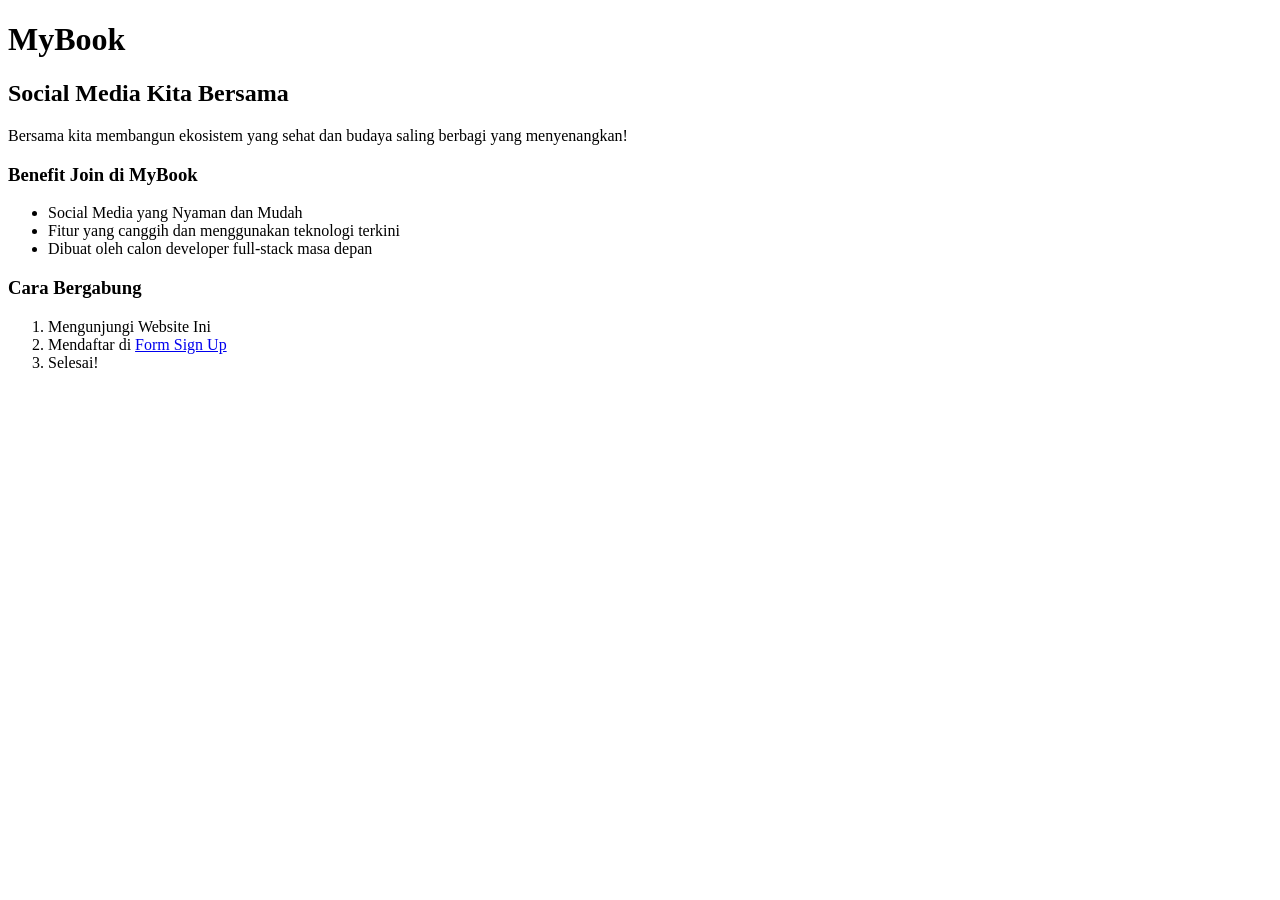
<file: phase-0/week-1/latihan-pribadi-1/index.html>
<!DOCTYPE html>
<html lang="en" dir="ltr">
  <head>
    <meta charset="utf-8">
    <title></title>
  </head>
  <body>
    <h1>MyBook</h1>

    <h2>Social Media Kita Bersama</h3>

    <p>Bersama kita membangun ekosistem yang sehat dan budaya saling berbagi yang menyenangkan!</p>

    <h3>Benefit Join di MyBook</h5>

    <ul>
      <li>Social Media yang Nyaman dan Mudah</li>
      <li>Fitur yang canggih dan menggunakan teknologi terkini</li>
      <li>Dibuat oleh calon developer full-stack masa depan</li>
    </ul>

    <h3>Cara Bergabung</h5>

    <ol>
      <li>Mengunjungi Website Ini</li>
      <li>Mendaftar di <a href="form.html">Form Sign Up</a> </li>
      <li>Selesai!</li>
    </ol>

  </body>
</html>
</file>
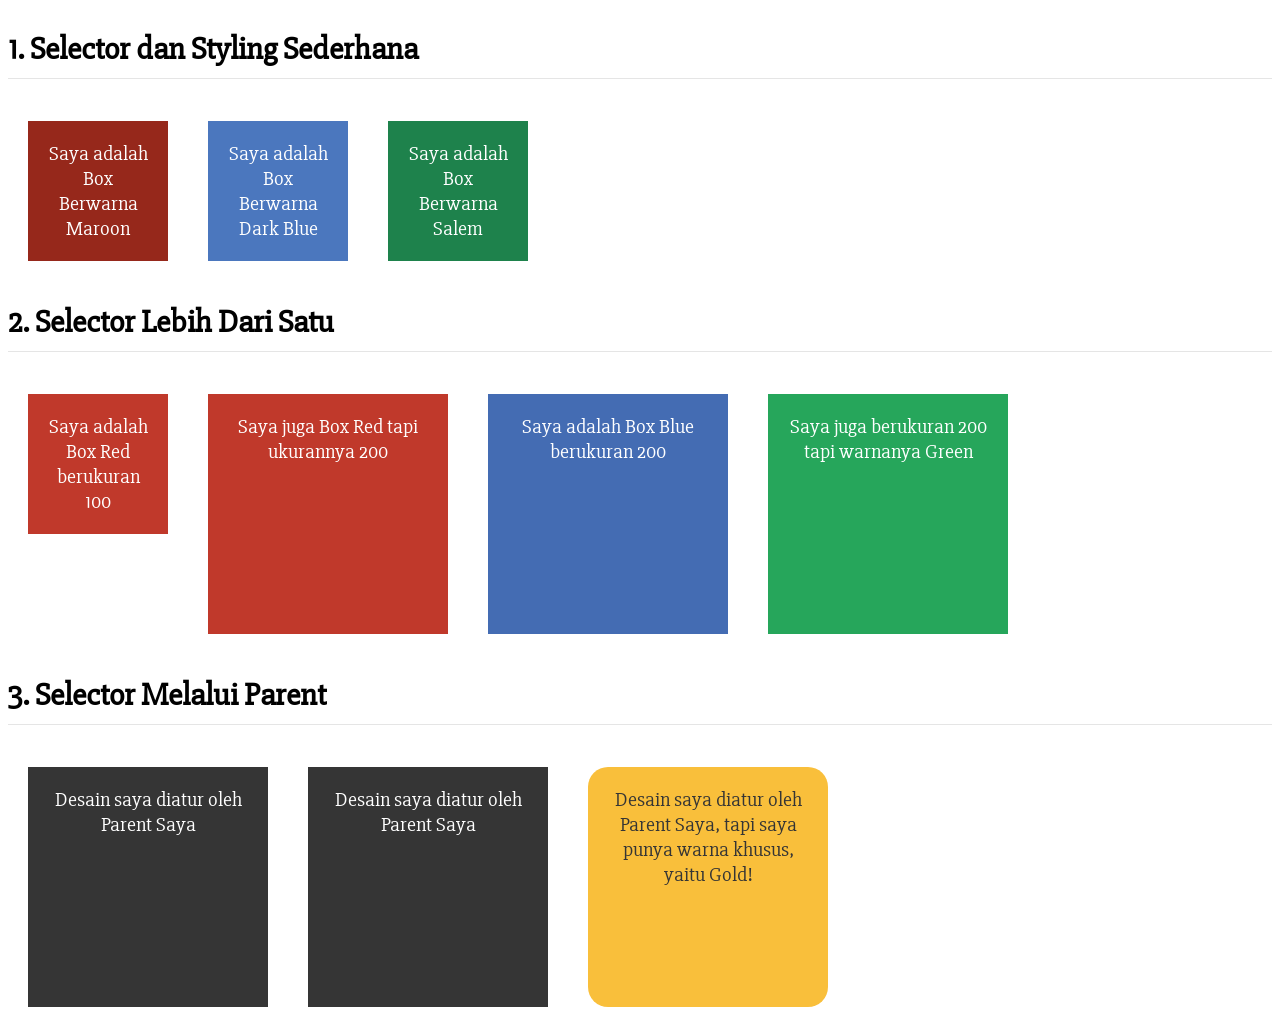
<file: phase-0/week-1/latihan-pribadi-2/project-css-styling/index.html>
<html>
  <head>
    <link href="https://fonts.googleapis.com/css?family=Slabo+27px" rel="stylesheet">
    <link href="style.css" rel="stylesheet" type="text/css"/>
  </head>
  <body>
    <div class="separator">
      <h1>1. Selector dan Styling Sederhana</h1>
      <div id="maroon-box" class="box-100">Saya adalah Box Berwarna Maroon</div>
      <div id="dark-blue-box" class="box-100">Saya adalah Box Berwarna Dark Blue</div>
      <div id="salem-box" class="box-100">Saya adalah Box Berwarna Salem</div>
    </div>
    <div class="separator">
      <h1>2. Selector Lebih Dari Satu</h1>
      <div class="red-background box-100">Saya adalah Box Red berukuran 100</div>
      <div class="red-background box-200">Saya juga Box Red tapi ukurannya 200</div>
      <div class="blue-background box-200">Saya adalah Box Blue berukuran 200</div>
      <div class="green-background box-200">Saya juga berukuran 200 tapi warnanya Green</div>
    </div>
    <div class="separator">
      <h1>3. Selector Melalui Parent</h1>
      <div class="box-list">
        <div>Desain saya diatur oleh Parent Saya</div>
        <div>Desain saya diatur oleh Parent Saya</div>
        <div id="gold-box">Desain saya diatur oleh Parent Saya, tapi saya punya warna khusus, yaitu Gold!</div>
      </div>
    </div>
  </body>
</html>
</file>
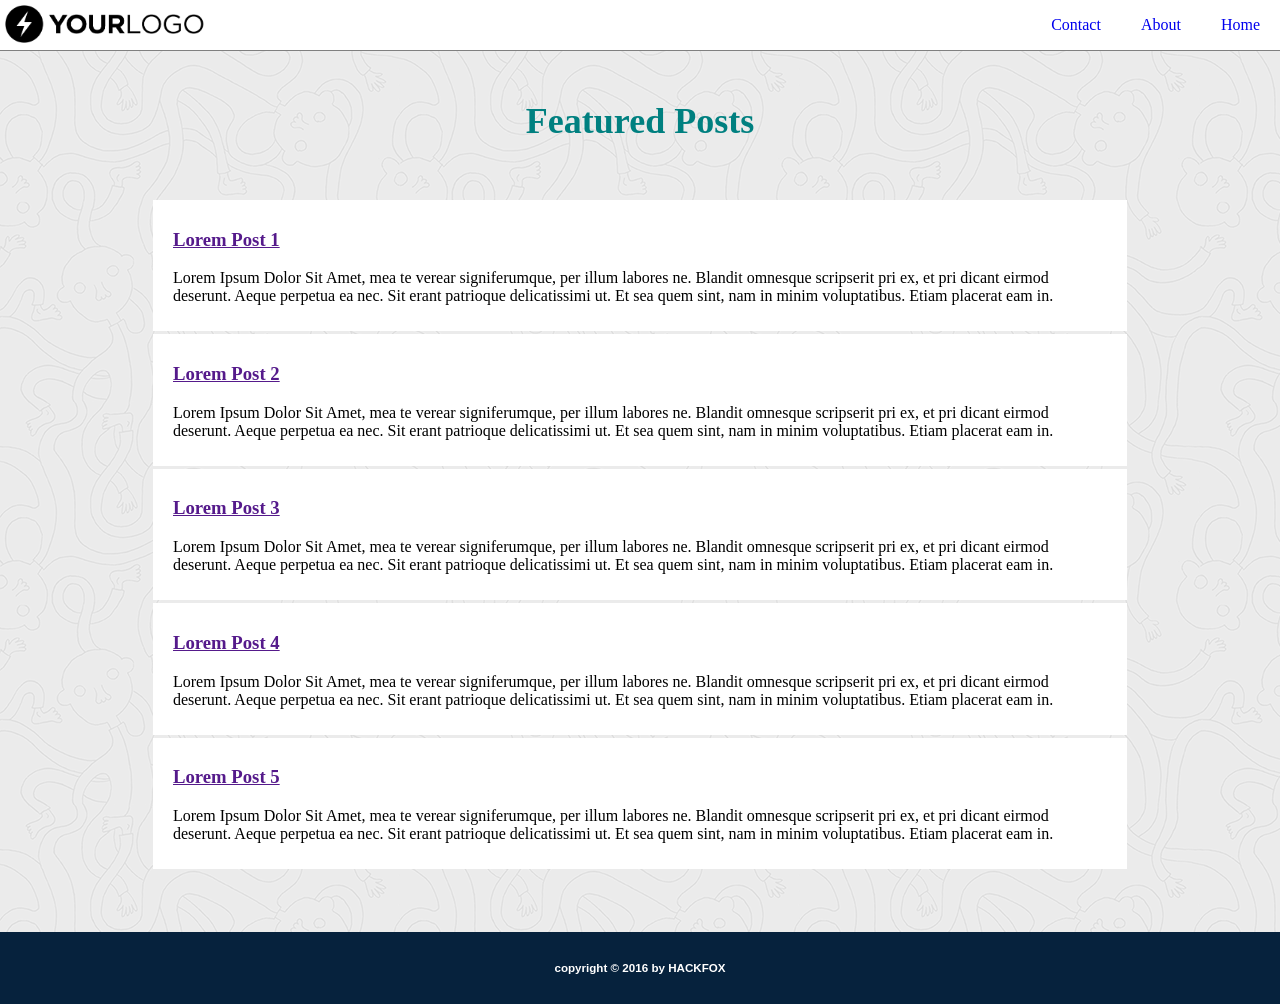
<file: phase-0/week-1/latihan-pribadi-3/project-css-layouting/index.html>
<html>
  <head>
    <link href="style.css" rel="stylesheet" type="text/css"/>
    <link href="https://fonts.googleapis.com/css?family=Slabo+27px" rel="stylesheet">
  </head>
  <body>
    <header>
      <img id="logo" src="img/sample-logo.png" width="200px" />
      <nav>
        <ul>
          <a href="#"><li>Home</li></a>
          <a href="#"><li>About</li></a>
          <a href="#"><li>Contact</li></a>
        </ul>
      </nav>
    </header>
    <section>
      <h1>Featured Posts</h1>
      <div id="article-list">
        <article>
          <a href=""><h3>Lorem Post 1</h3></a>
          <p>
            Lorem Ipsum Dolor Sit Amet, mea te verear signiferumque, per illum labores ne. Blandit omnesque scripserit pri ex, et pri dicant eirmod deserunt. Aeque perpetua ea nec. Sit erant patrioque delicatissimi ut. Et sea quem sint, nam in minim voluptatibus. Etiam placerat eam in.
          </p>
        </article>
        <article>
          <a href=""><h3>Lorem Post 2</h3></a>
          <p>
            Lorem Ipsum Dolor Sit Amet, mea te verear signiferumque, per illum labores ne. Blandit omnesque scripserit pri ex, et pri dicant eirmod deserunt. Aeque perpetua ea nec. Sit erant patrioque delicatissimi ut. Et sea quem sint, nam in minim voluptatibus. Etiam placerat eam in.
          </p>
        </article>
        <article>
          <a href=""><h3>Lorem Post 3</h3></a>
          <p>
            Lorem Ipsum Dolor Sit Amet, mea te verear signiferumque, per illum labores ne. Blandit omnesque scripserit pri ex, et pri dicant eirmod deserunt. Aeque perpetua ea nec. Sit erant patrioque delicatissimi ut. Et sea quem sint, nam in minim voluptatibus. Etiam placerat eam in.
          </p>
        </article>
        <article>
          <a href=""><h3>Lorem Post 4</h3></a>
          <p>
            Lorem Ipsum Dolor Sit Amet, mea te verear signiferumque, per illum labores ne. Blandit omnesque scripserit pri ex, et pri dicant eirmod deserunt. Aeque perpetua ea nec. Sit erant patrioque delicatissimi ut. Et sea quem sint, nam in minim voluptatibus. Etiam placerat eam in.
          </p>
        </article>
        <article>
          <a href=""><h3>Lorem Post 5</h3></a>
          <p>
            Lorem Ipsum Dolor Sit Amet, mea te verear signiferumque, per illum labores ne. Blandit omnesque scripserit pri ex, et pri dicant eirmod deserunt. Aeque perpetua ea nec. Sit erant patrioque delicatissimi ut. Et sea quem sint, nam in minim voluptatibus. Etiam placerat eam in.
          </p>
        </article>
      </div>
    </section>
    <footer>
      <h5>copyright &copy; 2016 by HACKFOX</h5>
    </footer>
  </body>
</html>
</file>
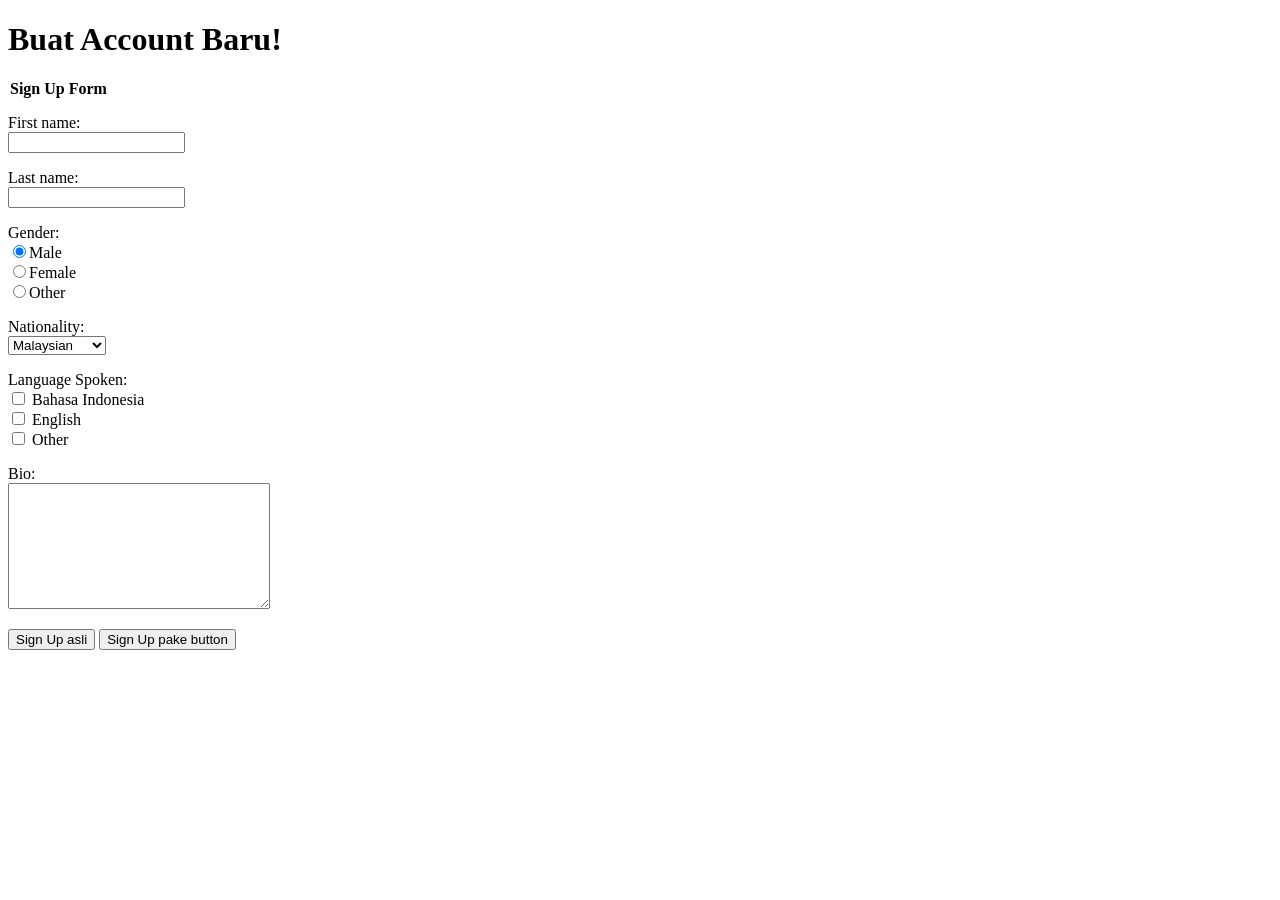
<file: phase-0/week-1/latihan-pribadi-1/form.html>
<!DOCTYPE html>
<html lang="en" dir="ltr">
  <head>
    <meta charset="utf-8">
    <title></title>
  </head>
  <body>
    <h1>Buat Account Baru!</h1>

    <form action="welcome.html" method="post">
      <legend><strong>Sign Up Form</strong></legend>

      <p>
        <label for="firstName">First name:</label> <br>
        <input id="firstName" type="text" name="firstName">
      </p>

      <p>
        <label for="lastName">Last name:</label> <br>
        <input id="lastName" type="text" name="lastName">
      </p>

      <label>Gender:</label> <br>
      <input type="radio" name="gender" value="male" checked>Male <br>
      <input type="radio" name="gender" value="female">Female <br>
      <input type="radio" name="gender" value="other">Other
      <!-- Kalau di Hacktiv8, pake label (for & id) untuk define namanya. -->

      <p>
      <label>Nationality:</label><br>
      <select name="nationality">
        <option value="indonesia">Indonesian</option>
        <option value="singaporean">Singaporean</option>
        <option value="malaysian" selected>Malaysian</option>
        <option value="australian">Australian</option>
      </select>
      </p>

      <p>
        <label for="">Language Spoken:</label> <br>
        <input type="checkbox" name="language" value="bahasa"> Bahasa Indonesia <br>
        <input type="checkbox" name="language" value="english"> English <br>
        <input type="checkbox" name="language" value="other"> Other
      </p>

      <p>
      <label>Bio:</label><br>
      <textarea name="bio" rows="8" cols="30"></textarea>
      </p>

      <input type="submit" name="" value="Sign Up asli">

      <button type="button" name="button">Sign Up pake button</button>



    </form>



  </body>
</html>
</file>
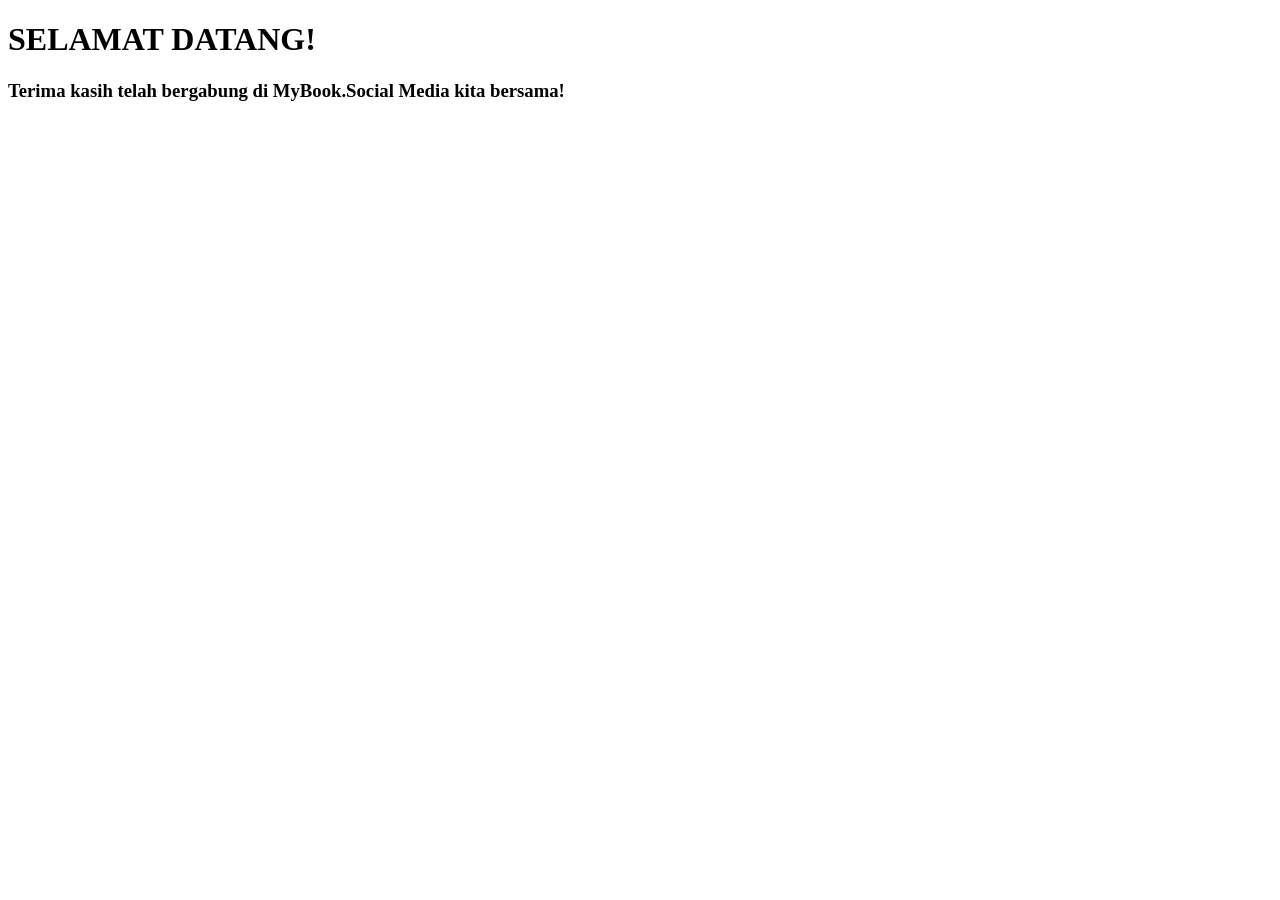
<file: phase-0/week-1/latihan-pribadi-1/welcome.html>
<!DOCTYPE html>
<html lang="en" dir="ltr">
  <head>
    <meta charset="utf-8">
    <title>Welcome</title>
  </head>
  <body>
    <h1>SELAMAT DATANG!</h1>
    <h3>Terima kasih telah bergabung di MyBook.Social Media kita bersama!</h3>
  </body>
</html>
</file>
<file: phase-0/week-1/latihan-pribadi-2/project-css-styling/style.css>
/* Style Default */
body {
  font-family: 'Slabo 27px', serif;
}

h1 {
  border-bottom: 1px solid rgba(0, 0, 0, .1);
  padding-bottom: 10px;
}

.separator {
  width: 100%;
  height: auto;
  overflow: hidden;
}

/* Style Untuk Soal 1, 2, dan 3. Gunakan Dengan Sesuai! */

.box-100 {
  width: 100px;
  height: 100px;
  float: left;
  margin: 20px;
  padding: 20px;
  font-size: 15pt;
  text-align: center;
}

.box-200 {
  width: 200px;
  height: 200px;
  float: left;
  margin: 20px;
  padding: 20px;
  font-size: 15pt;
  text-align: center;
}

#maroon-box {
  color: #FFFFFF;
  background: #96281B;
}

#dark-blue-box {
  color: #FFFFFF;
  background: #4B77BE;
}

#salem-box {
  color: #FFFFFF;
  background: #1E824C;
}

.red-background {
  color: #FFFFFF;
  background: #C0392B;
}

.blue-background {
  color: #FFFFFF;
  background: #446CB3;
}

.green-background {
  color: #FFFFFF;
  background: #26A65B;
}

.box-list div {
  width: 200px;
  height: 200px;
  float: left;
  margin: 20px;
  padding: 20px;
  font-size: 15pt;
  text-align: center;
  background: #353535;
  color: #FFFFFF;
}

#gold-box {
  border-radius: 20px;
  color: #353535;
  background: #F9BF3B;
}
</file>
<file: phase-0/week-1/latihan-pribadi-3/project-css-layouting/style.css>
header {
  background-color: white;
  border-bottom: gray solid 1px;
  margin: 0px;
  height: 50px;
  position: fixed;
  top: 0;
  width: 100%;
}

body {
  background: url(./img/sample-pattern.png);
  margin: 0;
}

article {
  border: 2px none;
  background-color: white;
  padding: 10px 20px 10px 20px;
  margin: 3px;
}

h1 {
  text-align: center;
  font-size: 36px;
  color: teal;
  margin-top: 100px;
}

footer {
  background-color: #06223D;
  color: white;
  padding: 10px;
  text-align: center;
  font-family: arial;
  font-size: 14px;
}

#article-list {
  padding: 25px 150px 60px 150px;
}

ul {
  list-style-type: none;
}

#logo {
  float: left;
  padding: 5px;
}

li {
  float: right;
  padding: 0px 20px;
}
</file>
